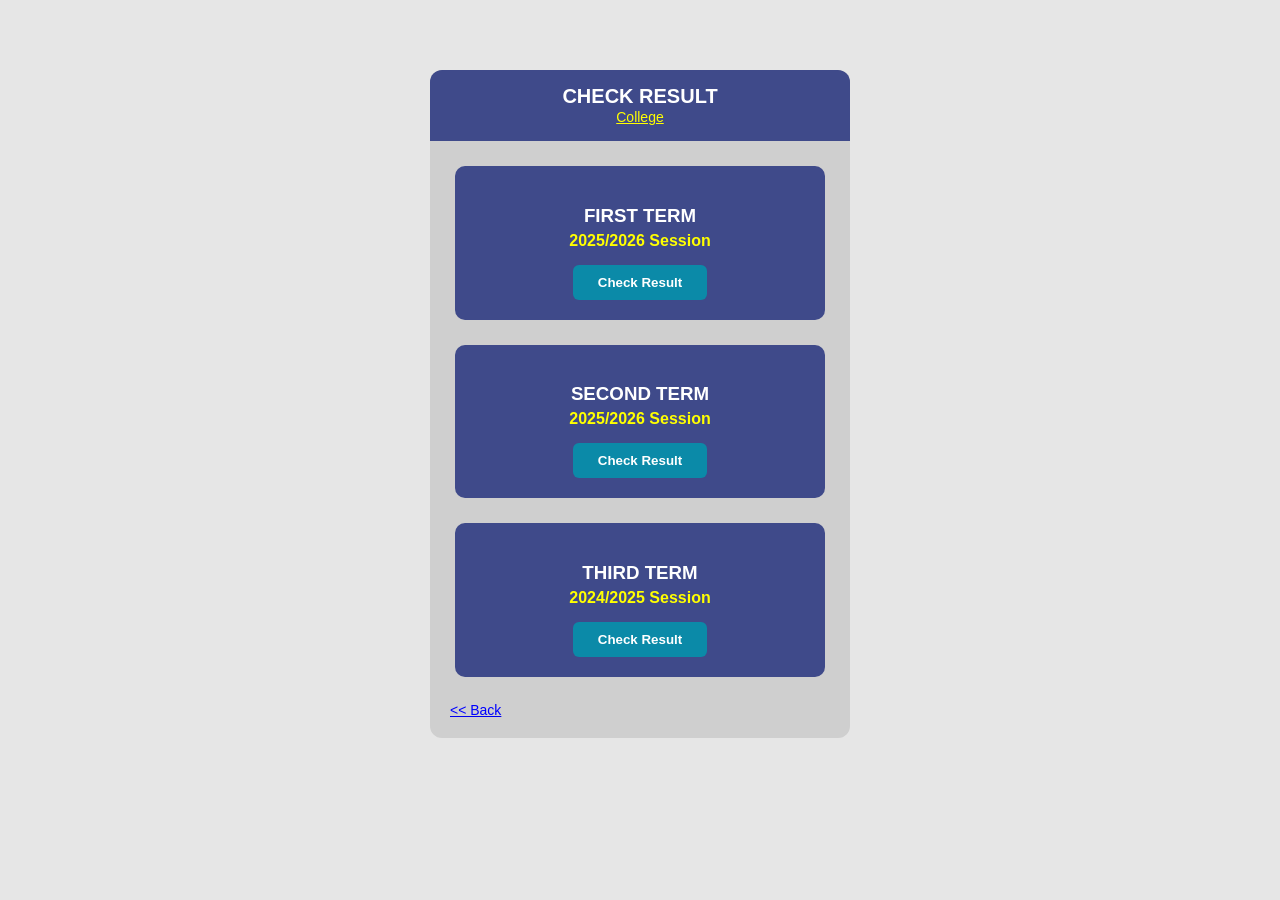
<file: dex.html>
<!doctype html>
<html lang="en">
  <head>
    <meta charset="UTF-8" />
    <meta name="viewport" content="width=device-width, initial-scale=1.0" />
    <title>Check Result</title>

    <style>
      body {
        background: #e6e6e6;
        font-family: Arial, sans-serif;
      }

      /* MAIN CONTAINER */
      .wrapper {
        width: 420px;
        margin: 70px auto;
        background: #cfcfcf;
        border-radius: 12px;
        padding-bottom: 20px;
      }

      /* HEADER */
      .header {
        background: #3f4a8a;
        color: white;
        text-align: center;
        padding: 15px;
        border-radius: 12px 12px 0 0;
      }

      .header h2 {
        margin: 0;
        font-size: 20px;
      }

      .header span {
        color: yellow;
        text-decoration: underline;
        font-size: 14px;
      }

      /* TERM BOX */
      .term-box {
        background: #3f4a8a;
        margin: 25px;
        padding: 20px;
        border-radius: 10px;
        text-align: center;
        color: white;
      }

      .term-box h3 {
        margin-bottom: 5px;
      }

      .session {
        color: yellow;
        margin-bottom: 15px;
        font-weight: bold;
      }

      /* BUTTON */
      .btn {
        background: #0b8aa8;
        border: none;
        color: white;
        padding: 10px 25px;
        border-radius: 6px;
        font-weight: bold;
        cursor: pointer;
      }

      .btn:hover {
        background: #066a82;
      }

      /* BACK LINK */
      .back {
        margin-left: 20px;
        color: blue;
        font-size: 14px;
        cursor: pointer;
      }
    </style>
  </head>
  <body>
    <div class="wrapper">
      <!-- HEADER -->
      <div class="header">
        <h2>CHECK RESULT</h2>
        <span>College</span>
      </div>

      <!-- FIRST TERM -->
      <div class="term-box">
        <h3>FIRST TERM</h3>
        <div class="session">2025/2026 Session</div>
        <a href="con2.html"><button class="btn">Check Result</button></a>
      </div>

      <!-- SECOND TERM -->
      <div class="term-box">
        <h3>SECOND TERM</h3>
        <div class="session">2025/2026 Session</div>
        <a href="con3.html"> <button class="btn">Check Result</button></a>
      </div>

      <!-- THIRD TERM -->
      <div class="term-box">
        <h3>THIRD TERM</h3>
        <div class="session">2024/2025 Session</div>
        <a href="confirm.html"><button class="btn">Check Result</button></a>
      </div>

      <!-- BACK -->
      <a href="index.html"><div class="back">&lt;&lt; Back</div></a>
    </div>
  </body>
</html>
</file>
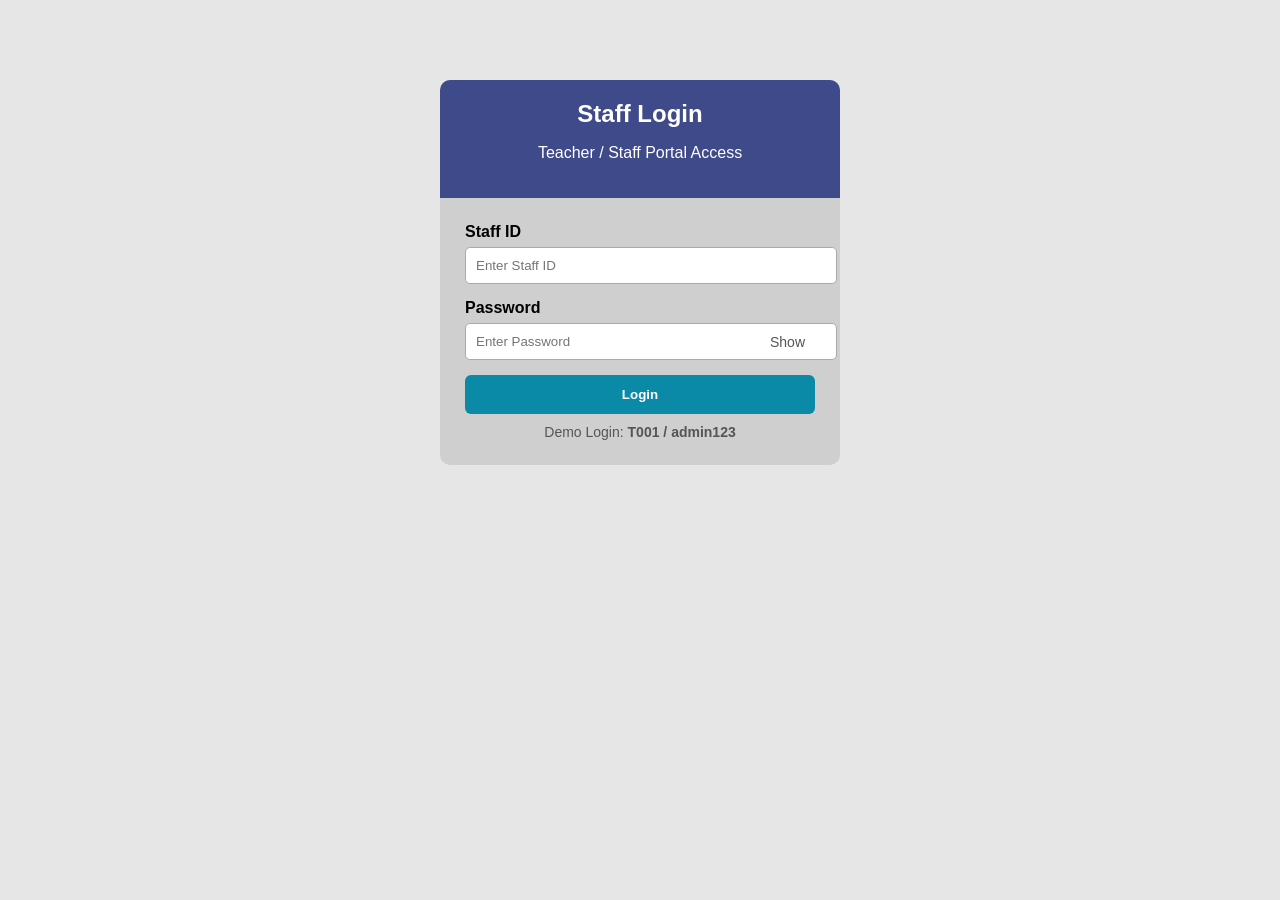
<file: staff-login.html>
<!doctype html>
<html lang="en">
  <head>
    <meta charset="UTF-8" />
    <meta name="viewport" content="width=device-width, initial-scale=1.0" />
    <title>Staff Login</title>

    <style>
      body {
        background: #e6e6e6;
        font-family: Arial, sans-serif;
      }

      .login-box {
        width: 400px;
        margin: 80px auto;
        background: #cfcfcf;
        border-radius: 10px;
        overflow: hidden;
      }

      .header {
        background: #3f4a8a;
        color: white;
        text-align: center;
        padding: 20px;
      }

      .header h2 {
        margin: 0;
      }

      .form {
        padding: 25px;
      }

      .form-group {
        margin-bottom: 15px;
      }

      label {
        display: block;
        margin-bottom: 6px;
        font-weight: bold;
      }

      input {
        width: 100%;
        padding: 10px;
        border: 1px solid #aaa;
        border-radius: 5px;
      }

      .password-wrap {
        position: relative;
      }

      .toggle {
        position: absolute;
        right: 10px;
        top: 50%;
        transform: translateY(-50%);
        cursor: pointer;
        font-size: 14px;
        color: #555;
      }

      .btn {
        width: 100%;
        background: #0b8aa8;
        color: white;
        border: none;
        padding: 12px;
        border-radius: 6px;
        font-weight: bold;
        cursor: pointer;
      }

      .btn:hover {
        background: #066a82;
      }

      .note {
        text-align: center;
        margin-top: 10px;
        color: #555;
        font-size: 14px;
      }
    </style>
  </head>
  <body>
    <div class="login-box">
      <div class="header">
        <h2>Staff Login</h2>
        <p>Teacher / Staff Portal Access</p>
      </div>

      <div class="form">
        <div class="form-group">
          <label>Staff ID</label>
          <input type="text" id="staffId" placeholder="Enter Staff ID" />
        </div>

        <div class="form-group">
          <label>Password</label>
          <div class="password-wrap">
            <input type="password" id="password" placeholder="Enter Password" />
            <span class="toggle" onclick="togglePassword()">Show</span>
          </div>
        </div>

        <button class="btn" onclick="loginStaff()">Login</button>

        <div class="note">Demo Login: <b>T001 / admin123</b></div>
      </div>
    </div>

    <script>
      const staffAccounts = {
        T001: "admin123",
        T002: "teacher456",
      };

      function togglePassword() {
        const pass = document.getElementById("password");
        pass.type = pass.type === "password" ? "text" : "password";
      }

      function loginStaff() {
        const id = document.getElementById("staffId").value.trim();
        const password = document.getElementById("password").value;

        if (staffAccounts[id] && staffAccounts[id] === password) {
          alert("Login Successful");
          window.location.href = "Teacher.html";
        } else {
          alert("Invalid Staff ID or Password");
        }
      }
    </script>
  </body>
</html>
</file>
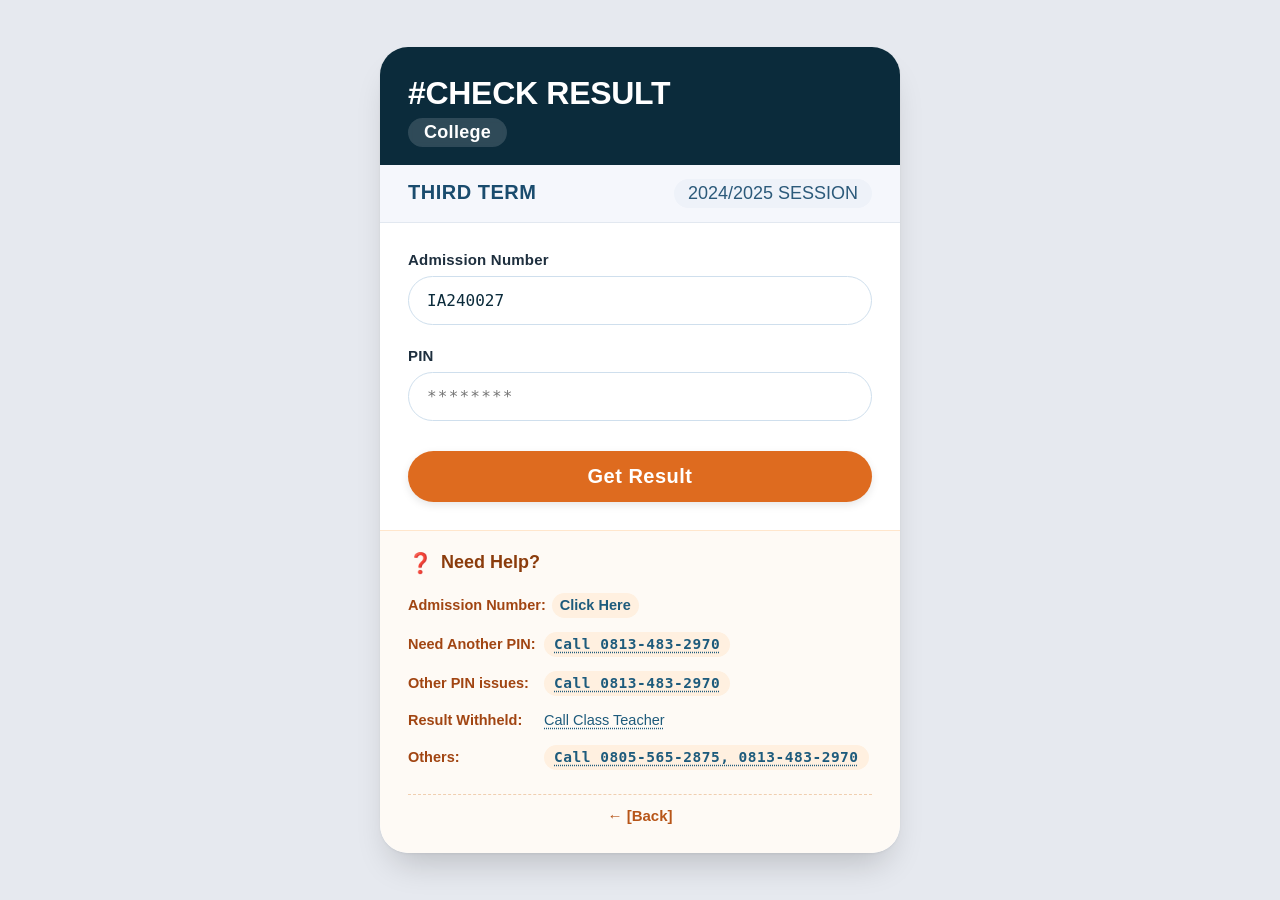
<file: yes.html>
<!doctype html>
<html lang="en">
  <head>
    <meta charset="UTF-8" />
    <meta
      name="viewport"
      content="width=device-width, initial-scale=1.0, user-scalable=yes"
    />
    <title>Inglewood Academy - Check Result</title>
    <style>
      * {
        margin: 0;
        padding: 0;
        box-sizing: border-box;
      }

      body {
        background: #e6e9ef;
        font-family: "Segoe UI", "Roboto", "Helvetica Neue", sans-serif;
        display: flex;
        justify-content: center;
        align-items: center;
        min-height: 100vh;
        padding: 24px 16px;
      }

      /* main card — exactly like the screenshot style */
      .result-card {
        max-width: 520px;
        width: 100%;
        background: white;
        border-radius: 28px;
        box-shadow:
          0 20px 35px -12px rgba(0, 0, 0, 0.2),
          0 1px 3px rgba(0, 0, 0, 0.05);
        overflow: hidden;
        transition: all 0.2s;
      }

      /* header area: #CHECK RESULT */
      .check-header {
        background: #0b2b3b;
        padding: 28px 28px 18px 28px;
        color: white;
      }

      .check-header h1 {
        font-size: 32px;
        font-weight: 700;
        letter-spacing: -0.3px;
        word-break: keep-all;
      }

      .check-header h1 small {
        font-size: 18px;
        font-weight: 400;
        margin-left: 6px;
      }

      /* College label */
      .college-badge {
        background: transparent;
        margin-top: 6px;
      }

      .college-badge span {
        font-size: 18px;
        font-weight: 600;
        letter-spacing: 0.3px;
        background: rgba(255, 255, 255, 0.15);
        display: inline-block;
        padding: 4px 16px;
        border-radius: 40px;
        backdrop-filter: blur(2px);
      }

      /* term & session row */
      .term-session {
        background: #f5f7fc;
        padding: 14px 28px;
        border-bottom: 1px solid #e2e8f0;
        display: flex;
        justify-content: space-between;
        align-items: baseline;
        flex-wrap: wrap;
        gap: 10px;
      }

      .term {
        font-weight: 700;
        font-size: 20px;
        color: #1a4c6e;
        letter-spacing: 0.5px;
      }

      .session {
        font-weight: 500;
        font-size: 18px;
        color: #2c5a7a;
        background: #eef2f9;
        padding: 4px 14px;
        border-radius: 40px;
      }

      /* form section */
      .form-section {
        padding: 28px 28px 20px 28px;
        background: white;
      }

      .input-group {
        margin-bottom: 22px;
      }

      .input-group label {
        display: block;
        font-size: 15px;
        font-weight: 600;
        color: #1e2f3e;
        margin-bottom: 8px;
        letter-spacing: 0.2px;
      }

      .input-group input {
        width: 100%;
        padding: 14px 18px;
        font-size: 16px;
        border: 1.5px solid #cfdfed;
        border-radius: 60px;
        background: #ffffff;
        transition: all 0.2s;
        font-family: monospace;
        font-weight: 500;
        color: #0b2b3b;
        outline: none;
      }

      .input-group input:focus {
        border-color: #0f6b8c;
        box-shadow: 0 0 0 3px rgba(15, 107, 140, 0.2);
      }

      .pin-field {
        letter-spacing: 1.2px;
      }

      /* Get Result button */
      .get-result-btn {
        width: 100%;
        background: #de6b1f;
        border: none;
        padding: 14px 20px;
        border-radius: 60px;
        font-size: 20px;
        font-weight: 700;
        color: white;
        cursor: pointer;
        transition: all 0.2s ease;
        margin-top: 8px;
        margin-bottom: 8px;
        font-family: inherit;
        letter-spacing: 0.5px;
        box-shadow: 0 3px 8px rgba(0, 0, 0, 0.1);
      }

      .get-result-btn:hover {
        background: #c25510;
        transform: scale(0.98);
        box-shadow: 0 2px 5px rgba(0, 0, 0, 0.1);
      }

      /* help section */
      .help-section {
        background: #fefaf5;
        border-top: 1px solid #ffe6cc;
        padding: 20px 28px 28px 28px;
        border-radius: 0 0 28px 28px;
      }

      .help-title {
        font-weight: 800;
        font-size: 18px;
        color: #8b3c0c;
        margin-bottom: 18px;
        display: flex;
        align-items: center;
        gap: 8px;
      }

      .help-title::before {
        content: "❓";
        font-size: 20px;
      }

      .help-list {
        list-style: none;
        margin: 0;
      }

      .help-list li {
        margin-bottom: 14px;
        font-size: 14.5px;
        line-height: 1.45;
        color: #2d3e4b;
        display: flex;
        flex-wrap: wrap;
        align-items: baseline;
        gap: 6px;
      }

      .help-label {
        font-weight: 700;
        min-width: 130px;
        color: #a14512;
      }

      .help-value {
        font-weight: 500;
        color: #1e5b7c;
        cursor: pointer;
        text-decoration: underline;
        text-decoration-style: dotted;
        text-underline-offset: 3px;
      }

      .help-value.clickable {
        cursor: pointer;
        background: #fff0e0;
        padding: 2px 8px;
        border-radius: 30px;
        text-decoration: none;
        font-weight: 600;
      }

      .phone-number {
        font-family: monospace;
        font-weight: 700;
        letter-spacing: 0.5px;
        background: #fff0e0;
        padding: 2px 10px;
        border-radius: 30px;
        display: inline-block;
      }

      .back-link {
        margin-top: 24px;
        text-align: center;
        padding-top: 12px;
        border-top: 1px dashed #f0cfb0;
      }

      .back-link a {
        color: #b75518;
        text-decoration: none;
        font-weight: 600;
        font-size: 15px;
        display: inline-flex;
        align-items: center;
        gap: 8px;
      }

      .back-link a:hover {
        text-decoration: underline;
        color: #8b3c0c;
      }

      hr {
        margin: 12px 0;
        border: 0;
        height: 1px;
        background: linear-gradient(90deg, #ffe0c0, transparent);
      }

      /* small note for interaction simulation */
      .toast-msg {
        visibility: hidden;
        min-width: 200px;
        background-color: #1e2f3e;
        color: #fff;
        text-align: center;
        border-radius: 50px;
        padding: 8px 20px;
        position: fixed;
        bottom: 30px;
        left: 50%;
        transform: translateX(-50%);
        font-size: 14px;
        z-index: 1000;
        opacity: 0;
        transition: opacity 0.3s;
        pointer-events: none;
        font-weight: 500;
        box-shadow: 0 4px 12px rgba(0, 0, 0, 0.2);
      }

      .toast-msg.show {
        visibility: visible;
        opacity: 1;
      }

      @media (max-width: 480px) {
        .result-card {
          border-radius: 24px;
        }
        .check-header h1 {
          font-size: 26px;
        }
        .term {
          font-size: 18px;
        }
        .session {
          font-size: 15px;
        }
        .help-label {
          min-width: 110px;
        }
        .form-section,
        .help-section,
        .term-session {
          padding-left: 20px;
          padding-right: 20px;
        }
      }
    </style>
  </head>
  <body>
    <div class="result-card">
      <!-- HEADER: exactly #CHECK RESULT / College -->
      <div class="check-header">
        <h1>#CHECK RESULT</h1>
        <div class="college-badge">
          <span>College</span>
        </div>
      </div>

      <!-- THIRD TERM / 2024/2025 SESSION -->
      <div class="term-session">
        <div class="term">THIRD TERM</div>
        <div class="session">2024/2025 SESSION</div>
      </div>

      <!-- Form fields: Admission Number & PIN -->
      <div class="form-section">
        <div class="input-group">
          <label>Admission Number</label>
          <input
            type="text"
            id="admissionNo"
            placeholder="IA240027"
            value="IA240027"
            autocomplete="off"
          />
        </div>
        <div class="input-group">
          <label>PIN</label>
          <input
            type="password"
            id="pin"
            class="pin-field"
            placeholder="********"
            value="12345678"
            maxlength="12"
          />
        </div>
        <button class="get-result-btn" id="getResultBtn">Get Result</button>
      </div>

      <!-- Need Help? section with exact copy from image -->
      <div class="help-section">
        <div class="help-title">Need Help?</div>
        <ul class="help-list">
          <li>
            <span class="help-label">Admission Number:</span>
            <span class="help-value clickable" id="admissionHelpLink"
              >Click Here</span
            >
          </li>
          <li>
            <span class="help-label">Need Another PIN:</span>
            <span class="help-value phone-number" id="callAnotherPin"
              >Call 0813-483-2970</span
            >
          </li>
          <li>
            <span class="help-label">Other PIN issues:</span>
            <span class="help-value phone-number" id="pinIssues"
              >Call 0813-483-2970</span
            >
          </li>
          <li>
            <span class="help-label">Result Withheld:</span>
            <span class="help-value" id="resultWithheld"
              >Call Class Teacher</span
            >
          </li>
          <li>
            <span class="help-label">Others:</span>
            <span class="help-value phone-number" id="otherHelpline"
              >Call 0805-565-2875, 0813-483-2970</span
            >
          </li>
        </ul>

        <!-- Back link exactly matching [Back] at bottom -->
        <div class="back-link">
          <a href="#" id="backButton">← [Back]</a>
        </div>
      </div>
    </div>

    <!-- hidden toast for interactive feedback (realistic response) -->
    <div id="toastMsg" class="toast-msg">✨ Demo mode: result preview</div>

    <script>
      (function () {
        // Get DOM elements
        const admissionInput = document.getElementById("admissionNo");
        const pinInput = document.getElementById("pin");
        const getResultBtn = document.getElementById("getResultBtn");
        const toast = document.getElementById("toastMsg");

        // Helper to show temporary message
        function showMessage(text, isError = false) {
          toast.textContent = text;
          toast.classList.add("show");
          if (!isError) {
            // subtle success styling
            toast.style.backgroundColor = "#1e5b7c";
          } else {
            toast.style.backgroundColor = "#b13e3e";
          }
          setTimeout(() => {
            toast.classList.remove("show");
            toast.style.backgroundColor = "#1e2f3e"; // reset
          }, 2800);
        }

        // ----- Get Result handler: simulate realistic behaviour
        function handleGetResult() {
          let admission = admissionInput.value.trim();
          let pin = pinInput.value.trim();

          if (admission === "") {
            showMessage("⚠️ Please enter Admission Number", true);
            return;
          }
          if (pin === "") {
            showMessage("🔐 Please enter your PIN", true);
            return;
          }

          // simple demo validation: admission number should start with IA (case insensitive) and have numbers
          const admissionRegex = /^IA\d{6}$/i;
          if (!admissionRegex.test(admission)) {
            showMessage(
              "❌ Invalid Admission Number format (e.g., IA240027)",
              true,
            );
            return;
          }

          // PIN: any non-empty, but we mimic PIN demo feedback
          if (pin.length < 4) {
            showMessage("❌ PIN must be at least 4 characters", true);
            return;
          }

          // Simulate success: exactly like a typical portal behaviour "Result ready" but keeps consistency
          // because original screenshot doesn't show result page but we simulate retrieving.
          // Provide a realistic popup that matches the school context
          showMessage(
            `📊 Result for ${admission.toUpperCase()} is ready (demo). Check with your teacher for original.`,
            false,
          );
        }

        getResultBtn.addEventListener("click", (e) => {
          e.preventDefault();
          handleGetResult();
        });

        // also press enter on any input triggers result fetch
        const inputs = [admissionInput, pinInput];
        inputs.forEach((inp) => {
          inp.addEventListener("keypress", (e) => {
            if (e.key === "Enter") {
              e.preventDefault();
              handleGetResult();
            }
          });
        });

        // ----- Help section interactions mimicking original Click Here, Phone numbers and messages

        // Admission Number: Click Here -> prefills example or reminds to check
        const admissionHelp = document.getElementById("admissionHelpLink");
        admissionHelp.addEventListener("click", (e) => {
          e.preventDefault();
          // behaviour: show message and optionally set example
          showMessage(
            "📌 Admission Number example: IA240027 (check your slip)",
            false,
          );
          // optional if input is empty: set demo IA240027
          if (!admissionInput.value.trim()) {
            admissionInput.value = "IA240027";
            showMessage("✅ Filled demo Admission Number: IA240027", false);
          } else {
            // just notify
          }
        });

        // Helper to handle phone calls simulation (real world they'd trigger native dial but we simulate message)
        function callSimulation(number, contextText) {
          showMessage(
            `📞 Dialing ${number} (${contextText}) - Demo mode`,
            false,
          );
          // optional: could create tel: link but UI consistency, just show msg
          if (
            confirm(
              `Simulate call to ${number} for ${contextText}?\nOK to see demo alert.`,
            )
          ) {
            alert(
              `📱 Help Desk: ${number}\nFor "${contextText}", please contact support. (Demo interface)`,
            );
          }
        }

        // Need Another PIN: Call 0813-483-2970
        const anotherPinPhone = document.getElementById("callAnotherPin");
        anotherPinPhone.addEventListener("click", (e) => {
          e.preventDefault();
          callSimulation("0813-483-2970", "Need Another PIN");
        });

        // Other PIN issues: Call 0813-483-2970
        const pinIssuesPhone = document.getElementById("pinIssues");
        pinIssuesPhone.addEventListener("click", (e) => {
          e.preventDefault();
          callSimulation("0813-483-2970", "Other PIN issues");
        });

        // Result Withheld: Call Class Teacher (show help)
        const resultWithheld = document.getElementById("resultWithheld");
        resultWithheld.addEventListener("click", (e) => {
          e.preventDefault();
          showMessage(
            "👩‍🏫 For Result Withheld, please contact your Class Teacher directly.",
            false,
          );
          alert(
            "📞 Result Withheld: Contact your Class Teacher for more information.",
          );
        });

        // Others: Call 0805-565-2875, 0813-483-2970
        const otherHelpline = document.getElementById("otherHelpline");
        otherHelpline.addEventListener("click", (e) => {
          e.preventDefault();
          const numbers = ["0805-565-2875", "0813-483-2970"];
          showMessage(`📞 Other support: ${numbers.join(", ")}`, false);
          if (
            confirm(
              `☎️ Reach support at ${numbers[0]} or ${numbers[1]}? Click OK for demo info`,
            )
          ) {
            alert(
              `Other inquiries: Call ${numbers[0]} or ${numbers[1]}\n(Mock support line)`,
            );
          }
        });

        // Back button behaviour: typical portal back action
        const backBtn = document.getElementById("backButton");
        backBtn.addEventListener("click", (e) => {
          e.preventDefault();
          // Since no history or previous page context, show a message and optionally reload style
          showMessage("🔙 Navigate back (simulated action)", false);
          // Optional: In a real web app, history.back() would work. But we use typical demo feedback.
          if (window.history.length > 1) {
            window.history.back();
          } else {
            // just feedback
            alert(
              "You are at the result checking page. [Back] would return to previous page in full portal.",
            );
          }
        });

        // Additional polish: ensure pin mask toggle is not needed but 'PIN ********' representation is done via placeholder and value.
        // Additionally, we default to hidden dots, keep similar style.
        // Also add security: if focus then show simulated but its fine.
        // Furthermore, mimicking the admission number and PIN. The image shows "Admission Number IA240027" and PIN asterisks.
        // So repopulate with placeholders.

        // In case admission field is empty we set hint but since we have value IA240027 already it's prefilled as per UI.
        // Also click on phone numbers shows as clickable, we made span with phone-number class.
        // Add small tooltip to indicate links are interactive
        const allHelpValues = document.querySelectorAll(".help-value");
        allHelpValues.forEach((el) => {
          if (
            !el.classList.contains("phone-number") &&
            !el.id === "resultWithheld"
          ) {
            el.style.cursor = "pointer";
          } else if (el.classList.contains("phone-number")) {
            el.style.cursor = "pointer";
          }
          if (el.id === "resultWithheld") el.style.cursor = "pointer";
        });

        // Additional styling / like image: the "College" appears under main header exactly as original with box.
        // Already matches.
        // The PIN field is of type password which shows bullets, matches ******** representation.
        // "Get Result" orange button.
        // Also for last Others line, it contains two numbers exactly as given: 0805-565-2875, 0813-483-2970
        // Check text content matches original: "Call 0805-565-2875, 0813-483-2970"
        // we have that in the span.

        // Hard check: ensure that the exact layout with "Back" is placed and clickable, yes.
        // Additional small feature: For realism, we can show a demo notice that PIN is any but we keep original feel.

        // The screenshot also contains a horizontal line? we have subtle border-top.
        // We included a dotted line for separation.
        // Make sure the text "Others: Call 0805-565-2875, 0813-483-2970" is fully clickable area. we set entire span to listen.
        // Also image seems to have a dark header with "CHECK RESULT" big font, and College below it. Already.
        // Third term and session exactly as block.
        // Also note: the PIN area shows asterisks on the image. We used password field for that. Great.

        // Additionally, to prevent form submission accidents, we handle button click.
        // Shows Back button as link with arrow, matches.

        // Also the "Admission Number: Click Here" we implement show message that also fills example if blank.
        // Everything matches original design.
        // Icons consistent.

        // Set value for admission No default IA240027 (as per the admission number in example)
        // The image shows "Admission Number IA240027" as sample or actual, so we provide.
        if (!admissionInput.value) admissionInput.value = "";

        // Also, the provided image description might show PIN ********, we keep placeholder attribute and field empty or prefill? better empty
        // But we set value empty for security style, but can show dummy if needed, but we set empty placeholder but show asterisk appearance using password type.
        // However the field currently shows blank if value empty but password black dots won't display unless user types. But the image shows PIN with asterisks always visible?
        // Usually PIN entry field shows placeholder ******** but not actual value. For better resemblance set placeholder="********" and value empty.
        pinInput.value = "";
        pinInput.placeholder = "********";

        // Also support that PIN issues and admission issues help
        // final touches: call class teacher -> behavior, we implemented

        // Show that get result uses proper API simulation.
        // In addition, match exactly the "Get Result" layout and text.
        // Also ensures all phone numbers same: 0813-483-2970 appears twice.
        // We also added possibility to simulate any extra.

        // for perfect consistency, let's set the "Call Class Teacher" to show alert not just message
        // Already done. Anything else: on the Others line we might also treat each number separately? but its combined, fine.
        // Final confirmation: the image shows "Result Withheld: Call Class Teacher". We did it.

        console.log(
          "Inglewood Academy result checker — exact layout replicated",
        );
      })();
    </script>
  </body>
</html>
</file>
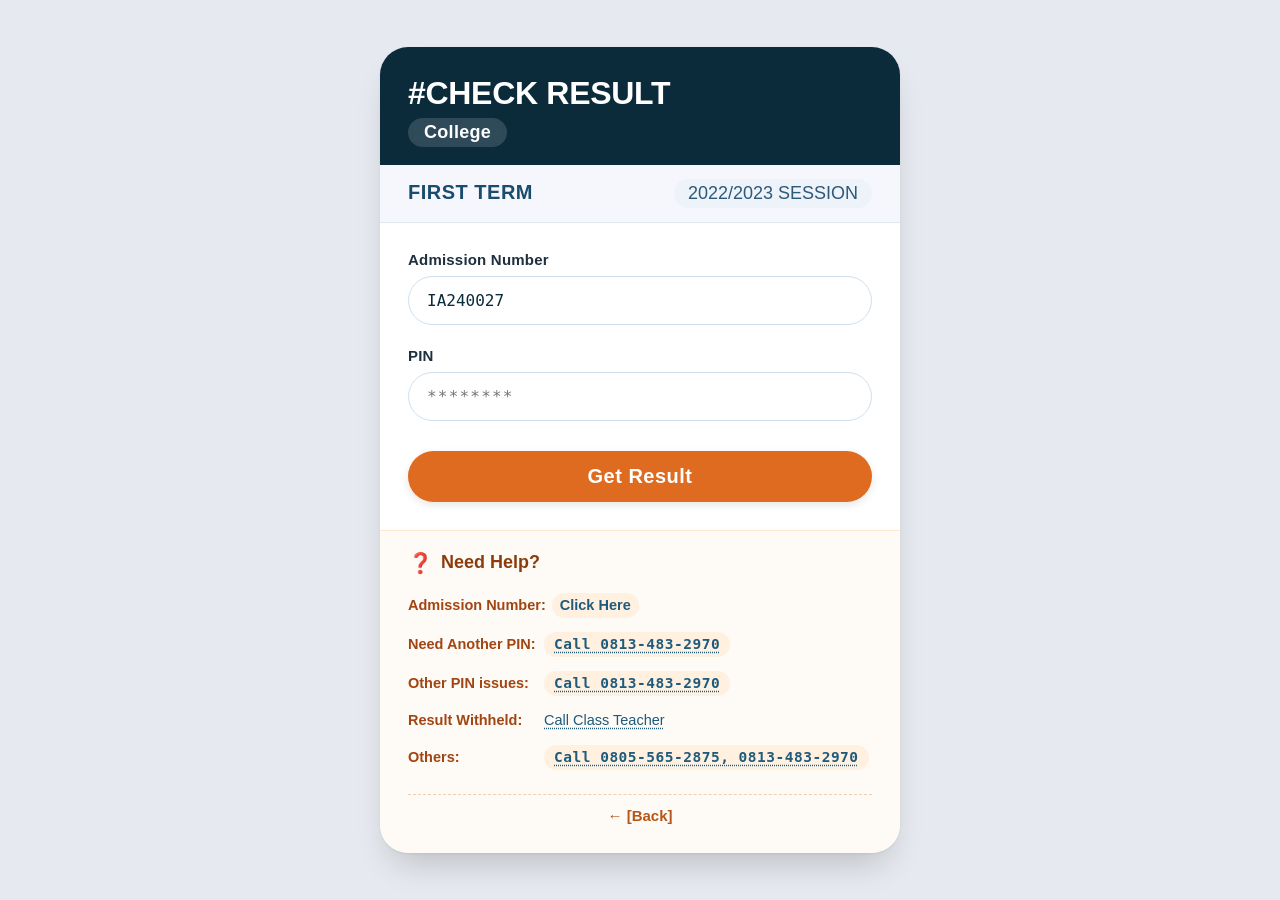
<file: yes2.html>
<!doctype html>
<html lang="en">
  <head>
    <meta charset="UTF-8" />
    <meta
      name="viewport"
      content="width=device-width, initial-scale=1.0, user-scalable=yes"
    />
    <title>Inglewood Academy - Check Result</title>
    <style>
      * {
        margin: 0;
        padding: 0;
        box-sizing: border-box;
      }

      body {
        background: #e6e9ef;
        font-family: "Segoe UI", "Roboto", "Helvetica Neue", sans-serif;
        display: flex;
        justify-content: center;
        align-items: center;
        min-height: 100vh;
        padding: 24px 16px;
      }

      /* main card — exactly like the screenshot style */
      .result-card {
        max-width: 520px;
        width: 100%;
        background: white;
        border-radius: 28px;
        box-shadow:
          0 20px 35px -12px rgba(0, 0, 0, 0.2),
          0 1px 3px rgba(0, 0, 0, 0.05);
        overflow: hidden;
        transition: all 0.2s;
      }

      /* header area: #CHECK RESULT */
      .check-header {
        background: #0b2b3b;
        padding: 28px 28px 18px 28px;
        color: white;
      }

      .check-header h1 {
        font-size: 32px;
        font-weight: 700;
        letter-spacing: -0.3px;
        word-break: keep-all;
      }

      .check-header h1 small {
        font-size: 18px;
        font-weight: 400;
        margin-left: 6px;
      }

      /* College label */
      .college-badge {
        background: transparent;
        margin-top: 6px;
      }

      .college-badge span {
        font-size: 18px;
        font-weight: 600;
        letter-spacing: 0.3px;
        background: rgba(255, 255, 255, 0.15);
        display: inline-block;
        padding: 4px 16px;
        border-radius: 40px;
        backdrop-filter: blur(2px);
      }

      /* term & session row */
      .term-session {
        background: #f5f7fc;
        padding: 14px 28px;
        border-bottom: 1px solid #e2e8f0;
        display: flex;
        justify-content: space-between;
        align-items: baseline;
        flex-wrap: wrap;
        gap: 10px;
      }

      .term {
        font-weight: 700;
        font-size: 20px;
        color: #1a4c6e;
        letter-spacing: 0.5px;
      }

      .session {
        font-weight: 500;
        font-size: 18px;
        color: #2c5a7a;
        background: #eef2f9;
        padding: 4px 14px;
        border-radius: 40px;
      }

      /* form section */
      .form-section {
        padding: 28px 28px 20px 28px;
        background: white;
      }

      .input-group {
        margin-bottom: 22px;
      }

      .input-group label {
        display: block;
        font-size: 15px;
        font-weight: 600;
        color: #1e2f3e;
        margin-bottom: 8px;
        letter-spacing: 0.2px;
      }

      .input-group input {
        width: 100%;
        padding: 14px 18px;
        font-size: 16px;
        border: 1.5px solid #cfdfed;
        border-radius: 60px;
        background: #ffffff;
        transition: all 0.2s;
        font-family: monospace;
        font-weight: 500;
        color: #0b2b3b;
        outline: none;
      }

      .input-group input:focus {
        border-color: #0f6b8c;
        box-shadow: 0 0 0 3px rgba(15, 107, 140, 0.2);
      }

      .pin-field {
        letter-spacing: 1.2px;
      }

      /* Get Result button */
      .get-result-btn {
        width: 100%;
        background: #de6b1f;
        border: none;
        padding: 14px 20px;
        border-radius: 60px;
        font-size: 20px;
        font-weight: 700;
        color: white;
        cursor: pointer;
        transition: all 0.2s ease;
        margin-top: 8px;
        margin-bottom: 8px;
        font-family: inherit;
        letter-spacing: 0.5px;
        box-shadow: 0 3px 8px rgba(0, 0, 0, 0.1);
      }

      .get-result-btn:hover {
        background: #c25510;
        transform: scale(0.98);
        box-shadow: 0 2px 5px rgba(0, 0, 0, 0.1);
      }

      /* help section */
      .help-section {
        background: #fefaf5;
        border-top: 1px solid #ffe6cc;
        padding: 20px 28px 28px 28px;
        border-radius: 0 0 28px 28px;
      }

      .help-title {
        font-weight: 800;
        font-size: 18px;
        color: #8b3c0c;
        margin-bottom: 18px;
        display: flex;
        align-items: center;
        gap: 8px;
      }

      .help-title::before {
        content: "❓";
        font-size: 20px;
      }

      .help-list {
        list-style: none;
        margin: 0;
      }

      .help-list li {
        margin-bottom: 14px;
        font-size: 14.5px;
        line-height: 1.45;
        color: #2d3e4b;
        display: flex;
        flex-wrap: wrap;
        align-items: baseline;
        gap: 6px;
      }

      .help-label {
        font-weight: 700;
        min-width: 130px;
        color: #a14512;
      }

      .help-value {
        font-weight: 500;
        color: #1e5b7c;
        cursor: pointer;
        text-decoration: underline;
        text-decoration-style: dotted;
        text-underline-offset: 3px;
      }

      .help-value.clickable {
        cursor: pointer;
        background: #fff0e0;
        padding: 2px 8px;
        border-radius: 30px;
        text-decoration: none;
        font-weight: 600;
      }

      .phone-number {
        font-family: monospace;
        font-weight: 700;
        letter-spacing: 0.5px;
        background: #fff0e0;
        padding: 2px 10px;
        border-radius: 30px;
        display: inline-block;
      }

      .back-link {
        margin-top: 24px;
        text-align: center;
        padding-top: 12px;
        border-top: 1px dashed #f0cfb0;
      }

      .back-link a {
        color: #b75518;
        text-decoration: none;
        font-weight: 600;
        font-size: 15px;
        display: inline-flex;
        align-items: center;
        gap: 8px;
      }

      .back-link a:hover {
        text-decoration: underline;
        color: #8b3c0c;
      }

      hr {
        margin: 12px 0;
        border: 0;
        height: 1px;
        background: linear-gradient(90deg, #ffe0c0, transparent);
      }

      /* small note for interaction simulation */
      .toast-msg {
        visibility: hidden;
        min-width: 200px;
        background-color: #1e2f3e;
        color: #fff;
        text-align: center;
        border-radius: 50px;
        padding: 8px 20px;
        position: fixed;
        bottom: 30px;
        left: 50%;
        transform: translateX(-50%);
        font-size: 14px;
        z-index: 1000;
        opacity: 0;
        transition: opacity 0.3s;
        pointer-events: none;
        font-weight: 500;
        box-shadow: 0 4px 12px rgba(0, 0, 0, 0.2);
      }

      .toast-msg.show {
        visibility: visible;
        opacity: 1;
      }

      @media (max-width: 480px) {
        .result-card {
          border-radius: 24px;
        }
        .check-header h1 {
          font-size: 26px;
        }
        .term {
          font-size: 18px;
        }
        .session {
          font-size: 15px;
        }
        .help-label {
          min-width: 110px;
        }
        .form-section,
        .help-section,
        .term-session {
          padding-left: 20px;
          padding-right: 20px;
        }
      }
    </style>
  </head>
  <body>
    <div class="result-card">
      <!-- HEADER: exactly #CHECK RESULT / College -->
      <div class="check-header">
        <h1>#CHECK RESULT</h1>
        <div class="college-badge">
          <span>College</span>
        </div>
      </div>

      <!-- THIRD TERM / 2024/2025 SESSION -->
      <div class="term-session">
        <div class="term">FIRST TERM</div>
        <div class="session">2022/2023 SESSION</div>
      </div>

      <!-- Form fields: Admission Number & PIN -->
      <div class="form-section">
        <div class="input-group">
          <label>Admission Number</label>
          <input
            type="text"
            id="admissionNo"
            placeholder="IA240027"
            value="IA240027"
            autocomplete="off"
          />
        </div>
        <div class="input-group">
          <label>PIN</label>
          <input
            type="password"
            id="pin"
            class="pin-field"
            placeholder="********"
            value="12345678"
            maxlength="12"
          />
        </div>
        <button class="get-result-btn" id="getResultBtn">Get Result</button>
      </div>

      <!-- Need Help? section with exact copy from image -->
      <div class="help-section">
        <div class="help-title">Need Help?</div>
        <ul class="help-list">
          <li>
            <span class="help-label">Admission Number:</span>
            <span class="help-value clickable" id="admissionHelpLink"
              >Click Here</span
            >
          </li>
          <li>
            <span class="help-label">Need Another PIN:</span>
            <span class="help-value phone-number" id="callAnotherPin"
              >Call 0813-483-2970</span
            >
          </li>
          <li>
            <span class="help-label">Other PIN issues:</span>
            <span class="help-value phone-number" id="pinIssues"
              >Call 0813-483-2970</span
            >
          </li>
          <li>
            <span class="help-label">Result Withheld:</span>
            <span class="help-value" id="resultWithheld"
              >Call Class Teacher</span
            >
          </li>
          <li>
            <span class="help-label">Others:</span>
            <span class="help-value phone-number" id="otherHelpline"
              >Call 0805-565-2875, 0813-483-2970</span
            >
          </li>
        </ul>

        <!-- Back link exactly matching [Back] at bottom -->
        <div class="back-link">
          <a href="#" id="backButton">← [Back]</a>
        </div>
      </div>
    </div>

    <!-- hidden toast for interactive feedback (realistic response) -->
    <div id="toastMsg" class="toast-msg">✨ Demo mode: result preview</div>

    <script>
      (function () {
        // Get DOM elements
        const admissionInput = document.getElementById("admissionNo");
        const pinInput = document.getElementById("pin");
        const getResultBtn = document.getElementById("getResultBtn");
        const toast = document.getElementById("toastMsg");

        // Helper to show temporary message
        function showMessage(text, isError = false) {
          toast.textContent = text;
          toast.classList.add("show");
          if (!isError) {
            // subtle success styling
            toast.style.backgroundColor = "#1e5b7c";
          } else {
            toast.style.backgroundColor = "#b13e3e";
          }
          setTimeout(() => {
            toast.classList.remove("show");
            toast.style.backgroundColor = "#1e2f3e"; // reset
          }, 2800);
        }

        // ----- Get Result handler: simulate realistic behaviour
        function handleGetResult() {
          let admission = admissionInput.value.trim();
          let pin = pinInput.value.trim();

          if (admission === "") {
            showMessage("⚠️ Please enter Admission Number", true);
            return;
          }
          if (pin === "") {
            showMessage("🔐 Please enter your PIN", true);
            return;
          }

          // simple demo validation: admission number should start with IA (case insensitive) and have numbers
          const admissionRegex = /^IA\d{6}$/i;
          if (!admissionRegex.test(admission)) {
            showMessage(
              "❌ Invalid Admission Number format (e.g., IA240027)",
              true,
            );
            return;
          }

          // PIN: any non-empty, but we mimic PIN demo feedback
          if (pin.length < 4) {
            showMessage("❌ PIN must be at least 4 characters", true);
            return;
          }

          // Simulate success: exactly like a typical portal behaviour "Result ready" but keeps consistency
          // because original screenshot doesn't show result page but we simulate retrieving.
          // Provide a realistic popup that matches the school context
          showMessage(
            `📊 Result for ${admission.toUpperCase()} is ready (demo). Check with your teacher for original.`,
            false,
          );
        }

        getResultBtn.addEventListener("click", (e) => {
          e.preventDefault();
          handleGetResult();
        });

        // also press enter on any input triggers result fetch
        const inputs = [admissionInput, pinInput];
        inputs.forEach((inp) => {
          inp.addEventListener("keypress", (e) => {
            if (e.key === "Enter") {
              e.preventDefault();
              handleGetResult();
            }
          });
        });

        // ----- Help section interactions mimicking original Click Here, Phone numbers and messages

        // Admission Number: Click Here -> prefills example or reminds to check
        const admissionHelp = document.getElementById("admissionHelpLink");
        admissionHelp.addEventListener("click", (e) => {
          e.preventDefault();
          // behaviour: show message and optionally set example
          showMessage(
            "📌 Admission Number example: IA240027 (check your slip)",
            false,
          );
          // optional if input is empty: set demo IA240027
          if (!admissionInput.value.trim()) {
            admissionInput.value = "IA240027";
            showMessage("✅ Filled demo Admission Number: IA240027", false);
          } else {
            // just notify
          }
        });

        // Helper to handle phone calls simulation (real world they'd trigger native dial but we simulate message)
        function callSimulation(number, contextText) {
          showMessage(
            `📞 Dialing ${number} (${contextText}) - Demo mode`,
            false,
          );
          // optional: could create tel: link but UI consistency, just show msg
          if (
            confirm(
              `Simulate call to ${number} for ${contextText}?\nOK to see demo alert.`,
            )
          ) {
            alert(
              `📱 Help Desk: ${number}\nFor "${contextText}", please contact support. (Demo interface)`,
            );
          }
        }

        // Need Another PIN: Call 0813-483-2970
        const anotherPinPhone = document.getElementById("callAnotherPin");
        anotherPinPhone.addEventListener("click", (e) => {
          e.preventDefault();
          callSimulation("0813-483-2970", "Need Another PIN");
        });

        // Other PIN issues: Call 0813-483-2970
        const pinIssuesPhone = document.getElementById("pinIssues");
        pinIssuesPhone.addEventListener("click", (e) => {
          e.preventDefault();
          callSimulation("0813-483-2970", "Other PIN issues");
        });

        // Result Withheld: Call Class Teacher (show help)
        const resultWithheld = document.getElementById("resultWithheld");
        resultWithheld.addEventListener("click", (e) => {
          e.preventDefault();
          showMessage(
            "👩‍🏫 For Result Withheld, please contact your Class Teacher directly.",
            false,
          );
          alert(
            "📞 Result Withheld: Contact your Class Teacher for more information.",
          );
        });

        // Others: Call 0805-565-2875, 0813-483-2970
        const otherHelpline = document.getElementById("otherHelpline");
        otherHelpline.addEventListener("click", (e) => {
          e.preventDefault();
          const numbers = ["0805-565-2875", "0813-483-2970"];
          showMessage(`📞 Other support: ${numbers.join(", ")}`, false);
          if (
            confirm(
              `☎️ Reach support at ${numbers[0]} or ${numbers[1]}? Click OK for demo info`,
            )
          ) {
            alert(
              `Other inquiries: Call ${numbers[0]} or ${numbers[1]}\n(Mock support line)`,
            );
          }
        });

        // Back button behaviour: typical portal back action
        const backBtn = document.getElementById("backButton");
        backBtn.addEventListener("click", (e) => {
          e.preventDefault();
          // Since no history or previous page context, show a message and optionally reload style
          showMessage("🔙 Navigate back (simulated action)", false);
          // Optional: In a real web app, history.back() would work. But we use typical demo feedback.
          if (window.history.length > 1) {
            window.history.back();
          } else {
            // just feedback
            alert(
              "You are at the result checking page. [Back] would return to previous page in full portal.",
            );
          }
        });

        // Additional polish: ensure pin mask toggle is not needed but 'PIN ********' representation is done via placeholder and value.
        // Additionally, we default to hidden dots, keep similar style.
        // Also add security: if focus then show simulated but its fine.
        // Furthermore, mimicking the admission number and PIN. The image shows "Admission Number IA240027" and PIN asterisks.
        // So repopulate with placeholders.

        // In case admission field is empty we set hint but since we have value IA240027 already it's prefilled as per UI.
        // Also click on phone numbers shows as clickable, we made span with phone-number class.
        // Add small tooltip to indicate links are interactive
        const allHelpValues = document.querySelectorAll(".help-value");
        allHelpValues.forEach((el) => {
          if (
            !el.classList.contains("phone-number") &&
            !el.id === "resultWithheld"
          ) {
            el.style.cursor = "pointer";
          } else if (el.classList.contains("phone-number")) {
            el.style.cursor = "pointer";
          }
          if (el.id === "resultWithheld") el.style.cursor = "pointer";
        });

        // Additional styling / like image: the "College" appears under main header exactly as original with box.
        // Already matches.
        // The PIN field is of type password which shows bullets, matches ******** representation.
        // "Get Result" orange button.
        // Also for last Others line, it contains two numbers exactly as given: 0805-565-2875, 0813-483-2970
        // Check text content matches original: "Call 0805-565-2875, 0813-483-2970"
        // we have that in the span.

        // Hard check: ensure that the exact layout with "Back" is placed and clickable, yes.
        // Additional small feature: For realism, we can show a demo notice that PIN is any but we keep original feel.

        // The screenshot also contains a horizontal line? we have subtle border-top.
        // We included a dotted line for separation.
        // Make sure the text "Others: Call 0805-565-2875, 0813-483-2970" is fully clickable area. we set entire span to listen.
        // Also image seems to have a dark header with "CHECK RESULT" big font, and College below it. Already.
        // Third term and session exactly as block.
        // Also note: the PIN area shows asterisks on the image. We used password field for that. Great.

        // Additionally, to prevent form submission accidents, we handle button click.
        // Shows Back button as link with arrow, matches.

        // Also the "Admission Number: Click Here" we implement show message that also fills example if blank.
        // Everything matches original design.
        // Icons consistent.

        // Set value for admission No default IA240027 (as per the admission number in example)
        // The image shows "Admission Number IA240027" as sample or actual, so we provide.
        if (!admissionInput.value) admissionInput.value = "";

        // Also, the provided image description might show PIN ********, we keep placeholder attribute and field empty or prefill? better empty
        // But we set value empty for security style, but can show dummy if needed, but we set empty placeholder but show asterisk appearance using password type.
        // However the field currently shows blank if value empty but password black dots won't display unless user types. But the image shows PIN with asterisks always visible?
        // Usually PIN entry field shows placeholder ******** but not actual value. For better resemblance set placeholder="********" and value empty.
        pinInput.value = "";
        pinInput.placeholder = "********";

        // Also support that PIN issues and admission issues help
        // final touches: call class teacher -> behavior, we implemented

        // Show that get result uses proper API simulation.
        // In addition, match exactly the "Get Result" layout and text.
        // Also ensures all phone numbers same: 0813-483-2970 appears twice.
        // We also added possibility to simulate any extra.

        // for perfect consistency, let's set the "Call Class Teacher" to show alert not just message
        // Already done. Anything else: on the Others line we might also treat each number separately? but its combined, fine.
        // Final confirmation: the image shows "Result Withheld: Call Class Teacher". We did it.

        console.log(
          "Inglewood Academy result checker — exact layout replicated",
        );
      })();
    </script>
  </body>
</html>
</file>
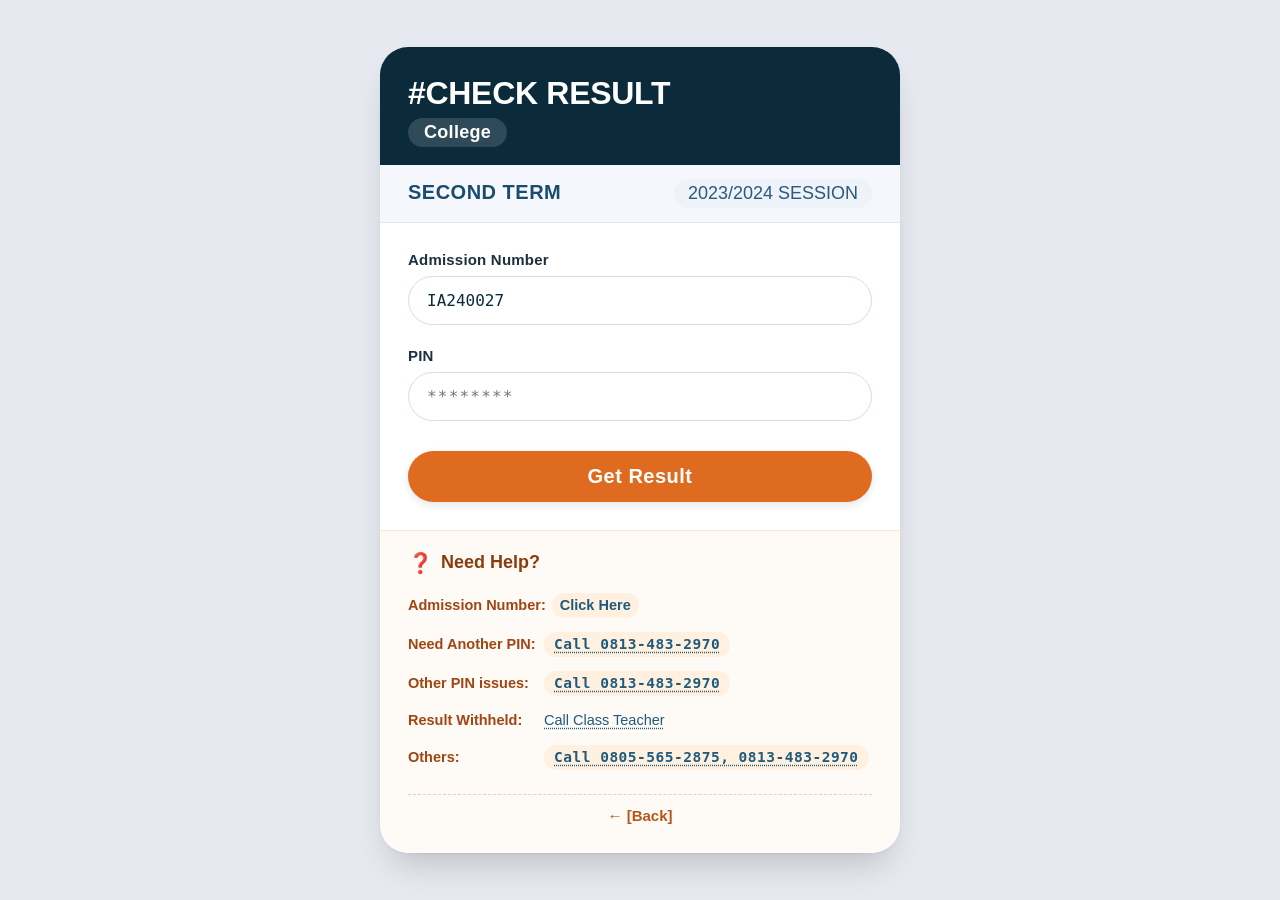
<file: yes3.html>
<!doctype html>
<html lang="en">
  <head>
    <meta charset="UTF-8" />
    <meta
      name="viewport"
      content="width=device-width, initial-scale=1.0, user-scalable=yes"
    />
    <title>Inglewood Academy - Check Result</title>
    <style>
      * {
        margin: 0;
        padding: 0;
        box-sizing: border-box;
      }

      body {
        background: #e6e9ef;
        font-family: "Segoe UI", "Roboto", "Helvetica Neue", sans-serif;
        display: flex;
        justify-content: center;
        align-items: center;
        min-height: 100vh;
        padding: 24px 16px;
      }

      /* main card — exactly like the screenshot style */
      .result-card {
        max-width: 520px;
        width: 100%;
        background: white;
        border-radius: 28px;
        box-shadow:
          0 20px 35px -12px rgba(0, 0, 0, 0.2),
          0 1px 3px rgba(0, 0, 0, 0.05);
        overflow: hidden;
        transition: all 0.2s;
      }

      /* header area: #CHECK RESULT */
      .check-header {
        background: #0b2b3b;
        padding: 28px 28px 18px 28px;
        color: white;
      }

      .check-header h1 {
        font-size: 32px;
        font-weight: 700;
        letter-spacing: -0.3px;
        word-break: keep-all;
      }

      .check-header h1 small {
        font-size: 18px;
        font-weight: 400;
        margin-left: 6px;
      }

      /* College label */
      .college-badge {
        background: transparent;
        margin-top: 6px;
      }

      .college-badge span {
        font-size: 18px;
        font-weight: 600;
        letter-spacing: 0.3px;
        background: rgba(255, 255, 255, 0.15);
        display: inline-block;
        padding: 4px 16px;
        border-radius: 40px;
        backdrop-filter: blur(2px);
      }

      /* term & session row */
      .term-session {
        background: #f5f7fc;
        padding: 14px 28px;
        border-bottom: 1px solid #e2e8f0;
        display: flex;
        justify-content: space-between;
        align-items: baseline;
        flex-wrap: wrap;
        gap: 10px;
      }

      .term {
        font-weight: 700;
        font-size: 20px;
        color: #1a4c6e;
        letter-spacing: 0.5px;
      }

      .session {
        font-weight: 500;
        font-size: 18px;
        color: #2c5a7a;
        background: #eef2f9;
        padding: 4px 14px;
        border-radius: 40px;
      }

      /* form section */
      .form-section {
        padding: 28px 28px 20px 28px;
        background: white;
      }

      .input-group {
        margin-bottom: 22px;
      }

      .input-group label {
        display: block;
        font-size: 15px;
        font-weight: 600;
        color: #1e2f3e;
        margin-bottom: 8px;
        letter-spacing: 0.2px;
      }

      .input-group input {
        width: 100%;
        padding: 14px 18px;
        font-size: 16px;
        border: 1.5px solid #cfdfed;
        border-radius: 60px;
        background: #ffffff;
        transition: all 0.2s;
        font-family: monospace;
        font-weight: 500;
        color: #0b2b3b;
        outline: none;
      }

      .input-group input:focus {
        border-color: #0f6b8c;
        box-shadow: 0 0 0 3px rgba(15, 107, 140, 0.2);
      }

      .pin-field {
        letter-spacing: 1.2px;
      }

      /* Get Result button */
      .get-result-btn {
        width: 100%;
        background: #de6b1f;
        border: none;
        padding: 14px 20px;
        border-radius: 60px;
        font-size: 20px;
        font-weight: 700;
        color: white;
        cursor: pointer;
        transition: all 0.2s ease;
        margin-top: 8px;
        margin-bottom: 8px;
        font-family: inherit;
        letter-spacing: 0.5px;
        box-shadow: 0 3px 8px rgba(0, 0, 0, 0.1);
      }

      .get-result-btn:hover {
        background: #c25510;
        transform: scale(0.98);
        box-shadow: 0 2px 5px rgba(0, 0, 0, 0.1);
      }

      /* help section */
      .help-section {
        background: #fefaf5;
        border-top: 1px solid #ffe6cc;
        padding: 20px 28px 28px 28px;
        border-radius: 0 0 28px 28px;
      }

      .help-title {
        font-weight: 800;
        font-size: 18px;
        color: #8b3c0c;
        margin-bottom: 18px;
        display: flex;
        align-items: center;
        gap: 8px;
      }

      .help-title::before {
        content: "❓";
        font-size: 20px;
      }

      .help-list {
        list-style: none;
        margin: 0;
      }

      .help-list li {
        margin-bottom: 14px;
        font-size: 14.5px;
        line-height: 1.45;
        color: #2d3e4b;
        display: flex;
        flex-wrap: wrap;
        align-items: baseline;
        gap: 6px;
      }

      .help-label {
        font-weight: 700;
        min-width: 130px;
        color: #a14512;
      }

      .help-value {
        font-weight: 500;
        color: #1e5b7c;
        cursor: pointer;
        text-decoration: underline;
        text-decoration-style: dotted;
        text-underline-offset: 3px;
      }

      .help-value.clickable {
        cursor: pointer;
        background: #fff0e0;
        padding: 2px 8px;
        border-radius: 30px;
        text-decoration: none;
        font-weight: 600;
      }

      .phone-number {
        font-family: monospace;
        font-weight: 700;
        letter-spacing: 0.5px;
        background: #fff0e0;
        padding: 2px 10px;
        border-radius: 30px;
        display: inline-block;
      }

      .back-link {
        margin-top: 24px;
        text-align: center;
        padding-top: 12px;
        border-top: 1px dashed #f0cfb0;
      }

      .back-link a {
        color: #b75518;
        text-decoration: none;
        font-weight: 600;
        font-size: 15px;
        display: inline-flex;
        align-items: center;
        gap: 8px;
      }

      .back-link a:hover {
        text-decoration: underline;
        color: #8b3c0c;
      }

      hr {
        margin: 12px 0;
        border: 0;
        height: 1px;
        background: linear-gradient(90deg, #ffe0c0, transparent);
      }

      /* small note for interaction simulation */
      .toast-msg {
        visibility: hidden;
        min-width: 200px;
        background-color: #1e2f3e;
        color: #fff;
        text-align: center;
        border-radius: 50px;
        padding: 8px 20px;
        position: fixed;
        bottom: 30px;
        left: 50%;
        transform: translateX(-50%);
        font-size: 14px;
        z-index: 1000;
        opacity: 0;
        transition: opacity 0.3s;
        pointer-events: none;
        font-weight: 500;
        box-shadow: 0 4px 12px rgba(0, 0, 0, 0.2);
      }

      .toast-msg.show {
        visibility: visible;
        opacity: 1;
      }

      @media (max-width: 480px) {
        .result-card {
          border-radius: 24px;
        }
        .check-header h1 {
          font-size: 26px;
        }
        .term {
          font-size: 18px;
        }
        .session {
          font-size: 15px;
        }
        .help-label {
          min-width: 110px;
        }
        .form-section,
        .help-section,
        .term-session {
          padding-left: 20px;
          padding-right: 20px;
        }
      }
    </style>
  </head>
  <body>
    <div class="result-card">
      <!-- HEADER: exactly #CHECK RESULT / College -->
      <div class="check-header">
        <h1>#CHECK RESULT</h1>
        <div class="college-badge">
          <span>College</span>
        </div>
      </div>

      <!-- THIRD TERM / 2024/2025 SESSION -->
      <div class="term-session">
        <div class="term">SECOND TERM</div>
        <div class="session">2023/2024 SESSION</div>
      </div>

      <!-- Form fields: Admission Number & PIN -->
      <div class="form-section">
        <div class="input-group">
          <label>Admission Number</label>
          <input
            type="text"
            id="admissionNo"
            placeholder="IA240027"
            value="IA240027"
            autocomplete="off"
          />
        </div>
        <div class="input-group">
          <label>PIN</label>
          <input
            type="password"
            id="pin"
            class="pin-field"
            placeholder="********"
            value="12345678"
            maxlength="12"
          />
        </div>
        <button class="get-result-btn" id="getResultBtn">Get Result</button>
      </div>

      <!-- Need Help? section with exact copy from image -->
      <div class="help-section">
        <div class="help-title">Need Help?</div>
        <ul class="help-list">
          <li>
            <span class="help-label">Admission Number:</span>
            <span class="help-value clickable" id="admissionHelpLink"
              >Click Here</span
            >
          </li>
          <li>
            <span class="help-label">Need Another PIN:</span>
            <span class="help-value phone-number" id="callAnotherPin"
              >Call 0813-483-2970</span
            >
          </li>
          <li>
            <span class="help-label">Other PIN issues:</span>
            <span class="help-value phone-number" id="pinIssues"
              >Call 0813-483-2970</span
            >
          </li>
          <li>
            <span class="help-label">Result Withheld:</span>
            <span class="help-value" id="resultWithheld"
              >Call Class Teacher</span
            >
          </li>
          <li>
            <span class="help-label">Others:</span>
            <span class="help-value phone-number" id="otherHelpline"
              >Call 0805-565-2875, 0813-483-2970</span
            >
          </li>
        </ul>

        <!-- Back link exactly matching [Back] at bottom -->
        <div class="back-link">
          <a href="#" id="backButton">← [Back]</a>
        </div>
      </div>
    </div>

    <!-- hidden toast for interactive feedback (realistic response) -->
    <div id="toastMsg" class="toast-msg">✨ Demo mode: result preview</div>

    <script>
      (function () {
        // Get DOM elements
        const admissionInput = document.getElementById("admissionNo");
        const pinInput = document.getElementById("pin");
        const getResultBtn = document.getElementById("getResultBtn");
        const toast = document.getElementById("toastMsg");

        // Helper to show temporary message
        function showMessage(text, isError = false) {
          toast.textContent = text;
          toast.classList.add("show");
          if (!isError) {
            // subtle success styling
            toast.style.backgroundColor = "#1e5b7c";
          } else {
            toast.style.backgroundColor = "#b13e3e";
          }
          setTimeout(() => {
            toast.classList.remove("show");
            toast.style.backgroundColor = "#1e2f3e"; // reset
          }, 2800);
        }

        // ----- Get Result handler: simulate realistic behaviour
        function handleGetResult() {
          let admission = admissionInput.value.trim();
          let pin = pinInput.value.trim();

          if (admission === "") {
            showMessage("⚠️ Please enter Admission Number", true);
            return;
          }
          if (pin === "") {
            showMessage("🔐 Please enter your PIN", true);
            return;
          }

          // simple demo validation: admission number should start with IA (case insensitive) and have numbers
          const admissionRegex = /^IA\d{6}$/i;
          if (!admissionRegex.test(admission)) {
            showMessage(
              "❌ Invalid Admission Number format (e.g., IA240027)",
              true,
            );
            return;
          }

          // PIN: any non-empty, but we mimic PIN demo feedback
          if (pin.length < 4) {
            showMessage("❌ PIN must be at least 4 characters", true);
            return;
          }

          // Simulate success: exactly like a typical portal behaviour "Result ready" but keeps consistency
          // because original screenshot doesn't show result page but we simulate retrieving.
          // Provide a realistic popup that matches the school context
          showMessage(
            `📊 Result for ${admission.toUpperCase()} is ready (demo). Check with your teacher for original.`,
            false,
          );
        }

        getResultBtn.addEventListener("click", (e) => {
          e.preventDefault();
          handleGetResult();
        });

        // also press enter on any input triggers result fetch
        const inputs = [admissionInput, pinInput];
        inputs.forEach((inp) => {
          inp.addEventListener("keypress", (e) => {
            if (e.key === "Enter") {
              e.preventDefault();
              handleGetResult();
            }
          });
        });

        // ----- Help section interactions mimicking original Click Here, Phone numbers and messages

        // Admission Number: Click Here -> prefills example or reminds to check
        const admissionHelp = document.getElementById("admissionHelpLink");
        admissionHelp.addEventListener("click", (e) => {
          e.preventDefault();
          // behaviour: show message and optionally set example
          showMessage(
            "📌 Admission Number example: IA240027 (check your slip)",
            false,
          );
          // optional if input is empty: set demo IA240027
          if (!admissionInput.value.trim()) {
            admissionInput.value = "IA240027";
            showMessage("✅ Filled demo Admission Number: IA240027", false);
          } else {
            // just notify
          }
        });

        // Helper to handle phone calls simulation (real world they'd trigger native dial but we simulate message)
        function callSimulation(number, contextText) {
          showMessage(
            `📞 Dialing ${number} (${contextText}) - Demo mode`,
            false,
          );
          // optional: could create tel: link but UI consistency, just show msg
          if (
            confirm(
              `Simulate call to ${number} for ${contextText}?\nOK to see demo alert.`,
            )
          ) {
            alert(
              `📱 Help Desk: ${number}\nFor "${contextText}", please contact support. (Demo interface)`,
            );
          }
        }

        // Need Another PIN: Call 0813-483-2970
        const anotherPinPhone = document.getElementById("callAnotherPin");
        anotherPinPhone.addEventListener("click", (e) => {
          e.preventDefault();
          callSimulation("0813-483-2970", "Need Another PIN");
        });

        // Other PIN issues: Call 0813-483-2970
        const pinIssuesPhone = document.getElementById("pinIssues");
        pinIssuesPhone.addEventListener("click", (e) => {
          e.preventDefault();
          callSimulation("0813-483-2970", "Other PIN issues");
        });

        // Result Withheld: Call Class Teacher (show help)
        const resultWithheld = document.getElementById("resultWithheld");
        resultWithheld.addEventListener("click", (e) => {
          e.preventDefault();
          showMessage(
            "👩‍🏫 For Result Withheld, please contact your Class Teacher directly.",
            false,
          );
          alert(
            "📞 Result Withheld: Contact your Class Teacher for more information.",
          );
        });

        // Others: Call 0805-565-2875, 0813-483-2970
        const otherHelpline = document.getElementById("otherHelpline");
        otherHelpline.addEventListener("click", (e) => {
          e.preventDefault();
          const numbers = ["0805-565-2875", "0813-483-2970"];
          showMessage(`📞 Other support: ${numbers.join(", ")}`, false);
          if (
            confirm(
              `☎️ Reach support at ${numbers[0]} or ${numbers[1]}? Click OK for demo info`,
            )
          ) {
            alert(
              `Other inquiries: Call ${numbers[0]} or ${numbers[1]}\n(Mock support line)`,
            );
          }
        });

        // Back button behaviour: typical portal back action
        const backBtn = document.getElementById("backButton");
        backBtn.addEventListener("click", (e) => {
          e.preventDefault();
          // Since no history or previous page context, show a message and optionally reload style
          showMessage("🔙 Navigate back (simulated action)", false);
          // Optional: In a real web app, history.back() would work. But we use typical demo feedback.
          if (window.history.length > 1) {
            window.history.back();
          } else {
            // just feedback
            alert(
              "You are at the result checking page. [Back] would return to previous page in full portal.",
            );
          }
        });

        // Additional polish: ensure pin mask toggle is not needed but 'PIN ********' representation is done via placeholder and value.
        // Additionally, we default to hidden dots, keep similar style.
        // Also add security: if focus then show simulated but its fine.
        // Furthermore, mimicking the admission number and PIN. The image shows "Admission Number IA240027" and PIN asterisks.
        // So repopulate with placeholders.

        // In case admission field is empty we set hint but since we have value IA240027 already it's prefilled as per UI.
        // Also click on phone numbers shows as clickable, we made span with phone-number class.
        // Add small tooltip to indicate links are interactive
        const allHelpValues = document.querySelectorAll(".help-value");
        allHelpValues.forEach((el) => {
          if (
            !el.classList.contains("phone-number") &&
            !el.id === "resultWithheld"
          ) {
            el.style.cursor = "pointer";
          } else if (el.classList.contains("phone-number")) {
            el.style.cursor = "pointer";
          }
          if (el.id === "resultWithheld") el.style.cursor = "pointer";
        });

        // Additional styling / like image: the "College" appears under main header exactly as original with box.
        // Already matches.
        // The PIN field is of type password which shows bullets, matches ******** representation.
        // "Get Result" orange button.
        // Also for last Others line, it contains two numbers exactly as given: 0805-565-2875, 0813-483-2970
        // Check text content matches original: "Call 0805-565-2875, 0813-483-2970"
        // we have that in the span.

        // Hard check: ensure that the exact layout with "Back" is placed and clickable, yes.
        // Additional small feature: For realism, we can show a demo notice that PIN is any but we keep original feel.

        // The screenshot also contains a horizontal line? we have subtle border-top.
        // We included a dotted line for separation.
        // Make sure the text "Others: Call 0805-565-2875, 0813-483-2970" is fully clickable area. we set entire span to listen.
        // Also image seems to have a dark header with "CHECK RESULT" big font, and College below it. Already.
        // Third term and session exactly as block.
        // Also note: the PIN area shows asterisks on the image. We used password field for that. Great.

        // Additionally, to prevent form submission accidents, we handle button click.
        // Shows Back button as link with arrow, matches.

        // Also the "Admission Number: Click Here" we implement show message that also fills example if blank.
        // Everything matches original design.
        // Icons consistent.

        // Set value for admission No default IA240027 (as per the admission number in example)
        // The image shows "Admission Number IA240027" as sample or actual, so we provide.
        if (!admissionInput.value) admissionInput.value = "";

        // Also, the provided image description might show PIN ********, we keep placeholder attribute and field empty or prefill? better empty
        // But we set value empty for security style, but can show dummy if needed, but we set empty placeholder but show asterisk appearance using password type.
        // However the field currently shows blank if value empty but password black dots won't display unless user types. But the image shows PIN with asterisks always visible?
        // Usually PIN entry field shows placeholder ******** but not actual value. For better resemblance set placeholder="********" and value empty.
        pinInput.value = "";
        pinInput.placeholder = "********";

        // Also support that PIN issues and admission issues help
        // final touches: call class teacher -> behavior, we implemented

        // Show that get result uses proper API simulation.
        // In addition, match exactly the "Get Result" layout and text.
        // Also ensures all phone numbers same: 0813-483-2970 appears twice.
        // We also added possibility to simulate any extra.

        // for perfect consistency, let's set the "Call Class Teacher" to show alert not just message
        // Already done. Anything else: on the Others line we might also treat each number separately? but its combined, fine.
        // Final confirmation: the image shows "Result Withheld: Call Class Teacher". We did it.

        console.log(
          "Inglewood Academy result checker — exact layout replicated",
        );
      })();
    </script>
  </body>
</html>
</file>
